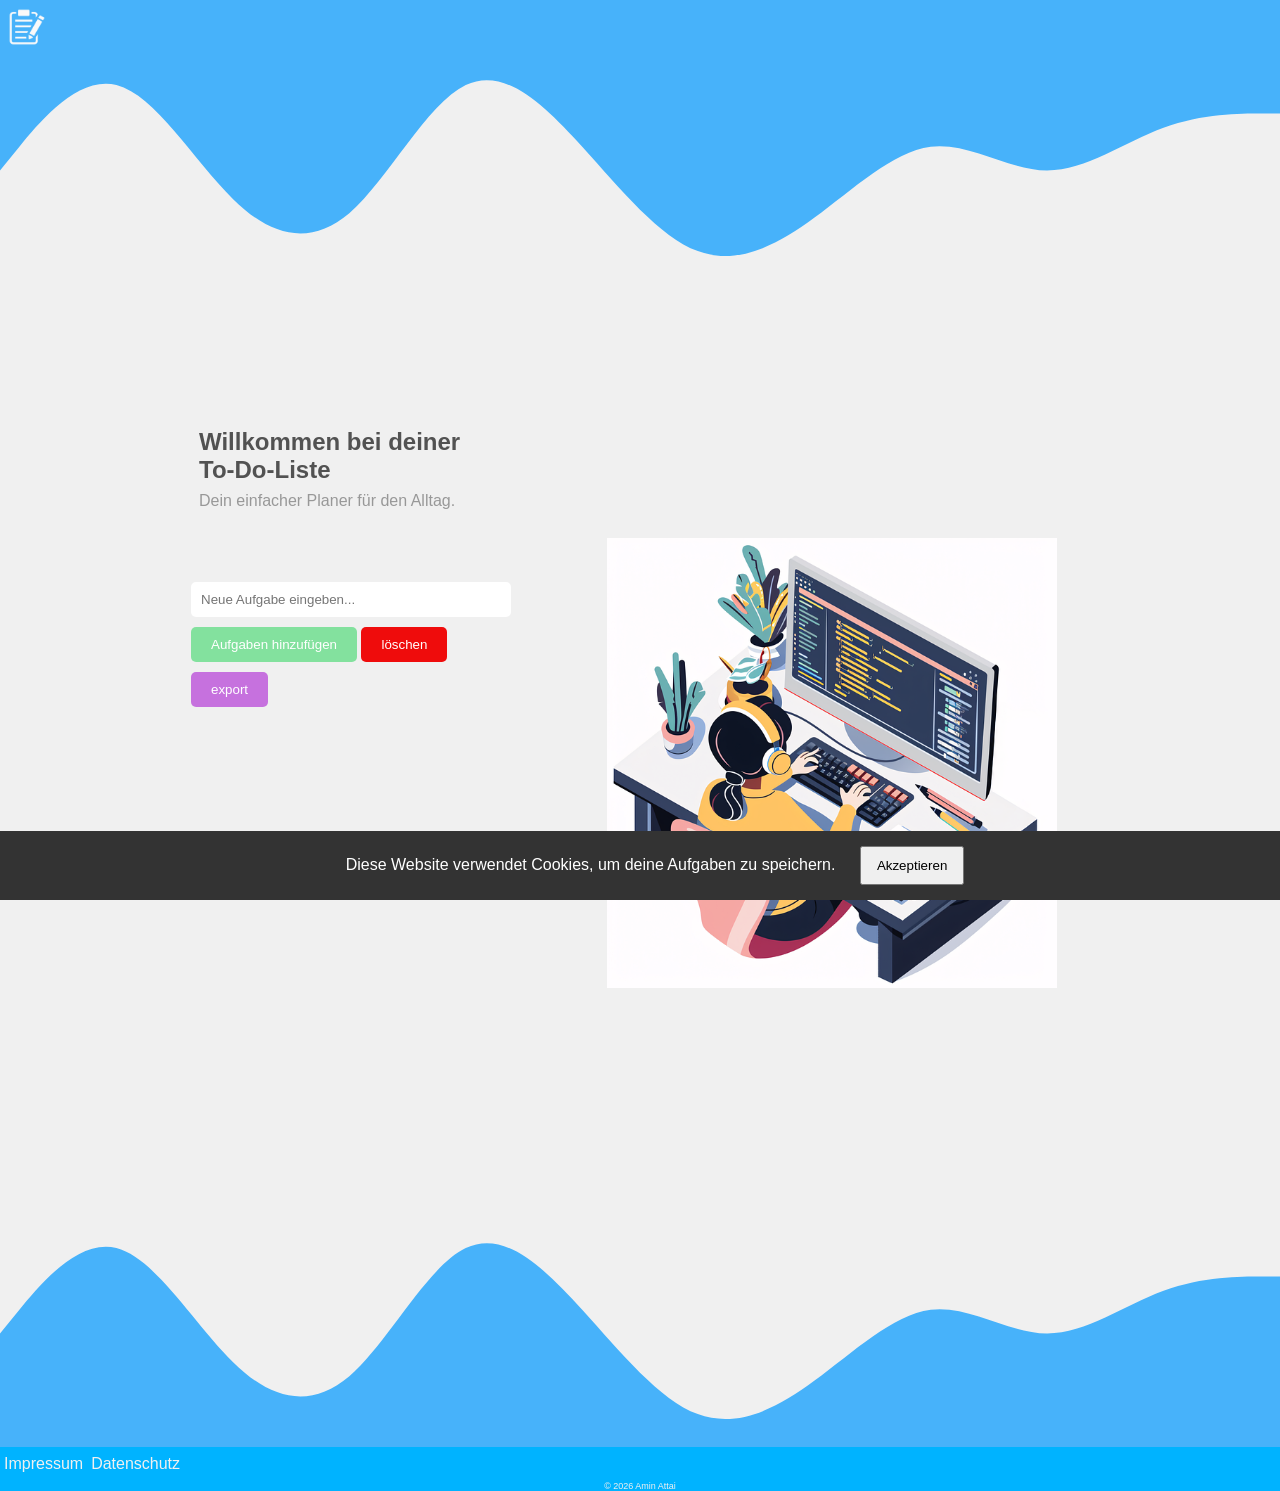
<file: index.html>
<!DOCTYPE html>
<html lang="de">

<head>
    <meta charset="UTF-8">
    <meta name="viewport" content="width=device-width, initial-scale=1.0">
    <title>Meine To-Do-Liste</title>
    <link rel="stylesheet" href="styleHome.css">
</head>

<body>
    <article class="contant">
        <div class="topHead">
            <img class="logo" src="img/LogoMakr-61gwxy.png" alt="">
            <img class="wave" src="img/wave.svg" alt="">

        </div>

        <div class="text_left_right">

            <div class="text_lücke">
                <h1>Willkommen bei deiner <br> To-Do-Liste</h1>
                <p>Dein einfacher Planer für den Alltag.</p>

                <ul id="myTodos"></ul>

                <form action="" onsubmit="addTodo(); return false;">
                    <input class="word" type="text" required id="todoField" placeholder="Neue Aufgabe eingeben...">
                    <button class="ok" type="submit">Aufgaben hinzufügen</button>
                    <button type="button" class="löschen" onclick="deleteTodo()">löschen</button>
                    <button type="button" class="export" onclick="exportTodos()">export</button>
                </form>
            </div>

            <img class="foto" src="img/coding.png" alt="">
        </div>


        <img class="wave-down" src="img/wave (1).svg" alt="">

    </article>


    <div id="cookie-banner"
        style="position: fixed; bottom: 0; left: 0; width: 100%; background: #333; color: white; padding: 15px; text-align: center;">
        Diese Website verwendet Cookies, um deine Aufgaben zu speichern. <button onclick="acceptCookies()"
            style="margin-left: 20px; padding: 10px 15px;">Akzeptieren</button>
    </div>
    <div class="erklärungen">
        <a href="impressum.html">Impressum</a>
        <a href="datenschutzerklärung.html">Datenschutz</a>
    </div>

    <footer>&copy; 2026 Amin Attai</footer>

    <script src="script.js"></script>
</body>

</html>
</file>
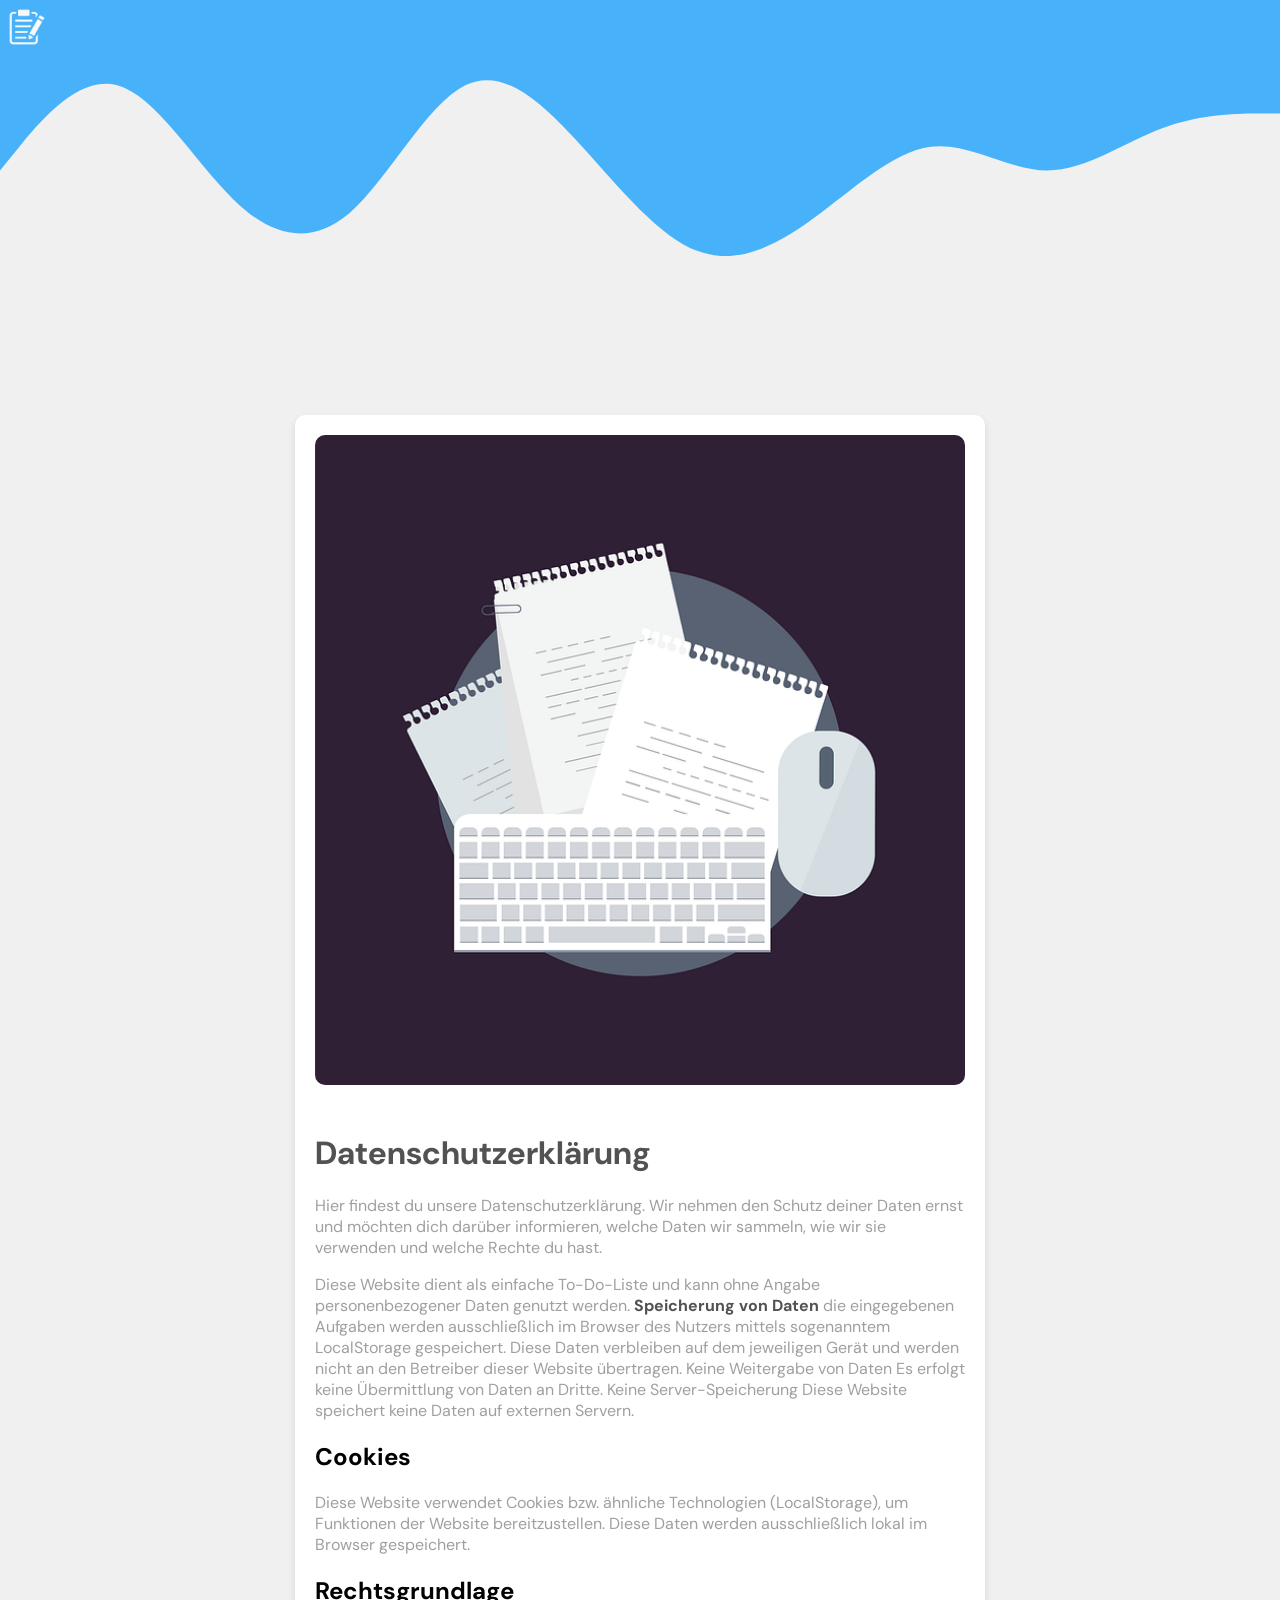
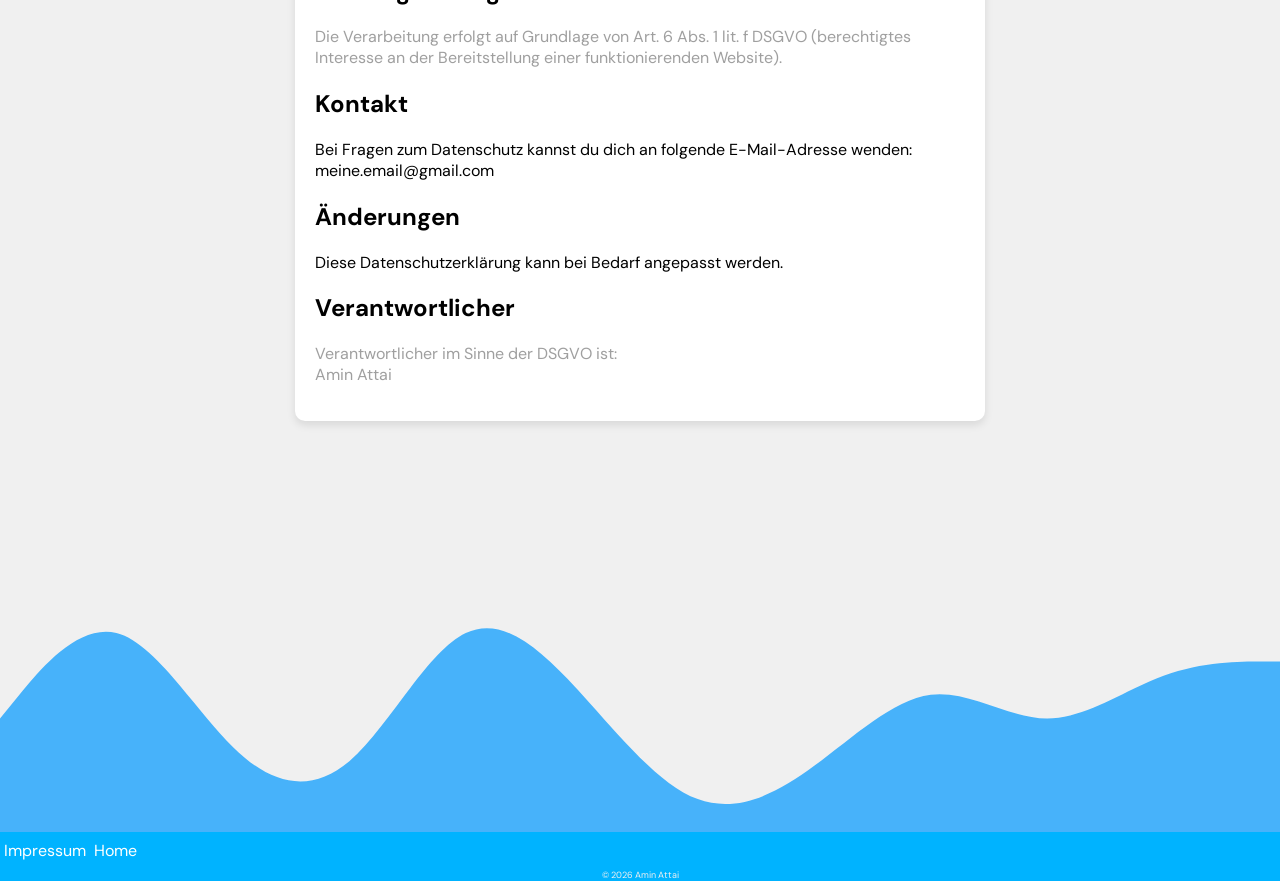
<file: datenschutzerklärung.html>
<!DOCTYPE html>
<html lang="de">

<head>
    <meta charset="UTF-8">
    <meta name="viewport" content="width=device-width, initial-scale=1.0">
    <title>Datenschutzerklärung</title>
    <link rel="stylesheet" href="datenschutz.css">
    <link rel="preconnect" href="https://fonts.googleapis.com">
    <link rel="preconnect" href="https://fonts.gstatic.com" crossorigin>
    <link
        href="https://fonts.googleapis.com/css2?family=DM+Sans:ital,opsz,wght@0,9..40,100..1000;1,9..40,100..1000&display=swap"
        rel="stylesheet">

</head>

<body>

    <div>
        <img class="wave" src="img/wave.svg" alt="">
        <img class="logo" src="img/LogoMakr-61gwxy.png" alt="">
    </div>
    <div class="mainText">
        <img class="mainFoto" src="img/megan_rexazin_conde-paperwork-5000691_640.png" alt="">


        <h1>Datenschutzerklärung</h1>
        <p>Hier findest du unsere Datenschutzerklärung. Wir nehmen den Schutz deiner Daten ernst und möchten dich
            darüber
            informieren, welche Daten wir sammeln, wie wir sie verwenden und welche Rechte du hast.
        </p>
        <p>
            Diese Website dient als einfache To-Do-Liste und kann ohne Angabe personenbezogener Daten genutzt werden.

            <strong>Speicherung von Daten</strong>
            die eingegebenen Aufgaben werden ausschließlich im Browser des Nutzers mittels sogenanntem LocalStorage
            gespeichert. Diese Daten verbleiben auf dem jeweiligen Gerät und werden nicht an den Betreiber dieser
            Website
            übertragen.

            Keine Weitergabe von Daten
            Es erfolgt keine Übermittlung von Daten an Dritte.

            Keine Server-Speicherung
            Diese Website speichert keine Daten auf externen Servern.
        </p>
        <h2>Cookies</h2>
        <p>
            Diese Website verwendet Cookies bzw. ähnliche Technologien (LocalStorage), um Funktionen der Website
            bereitzustellen. Diese Daten werden ausschließlich lokal im Browser gespeichert.
        </p>
        <h2>Rechtsgrundlage</h2>
        <p>
            Die Verarbeitung erfolgt auf Grundlage von Art. 6 Abs. 1 lit. f DSGVO (berechtigtes Interesse an der
            Bereitstellung einer funktionierenden Website).
        </p>

        <h2>Kontakt</h2>
        Bei Fragen zum Datenschutz kannst du dich an folgende E-Mail-Adresse wenden:
        meine.email@gmail.com

        <h2>Änderungen</h2>
        Diese Datenschutzerklärung kann bei Bedarf angepasst werden.
        <h2>Verantwortlicher</h2>
        <p>Verantwortlicher im Sinne der DSGVO ist: <br>Amin Attai</p>
    </div>
    <img class="wave-down" src="img/wave (1).svg" alt="">
    <div class="nav">
        <a href="impressum.html">Impressum</a>
        <a href="index.html">Home</a>
    </div>
    <footer>&copy; 2026 Amin Attai</footer>

</body>

</html>
</file>
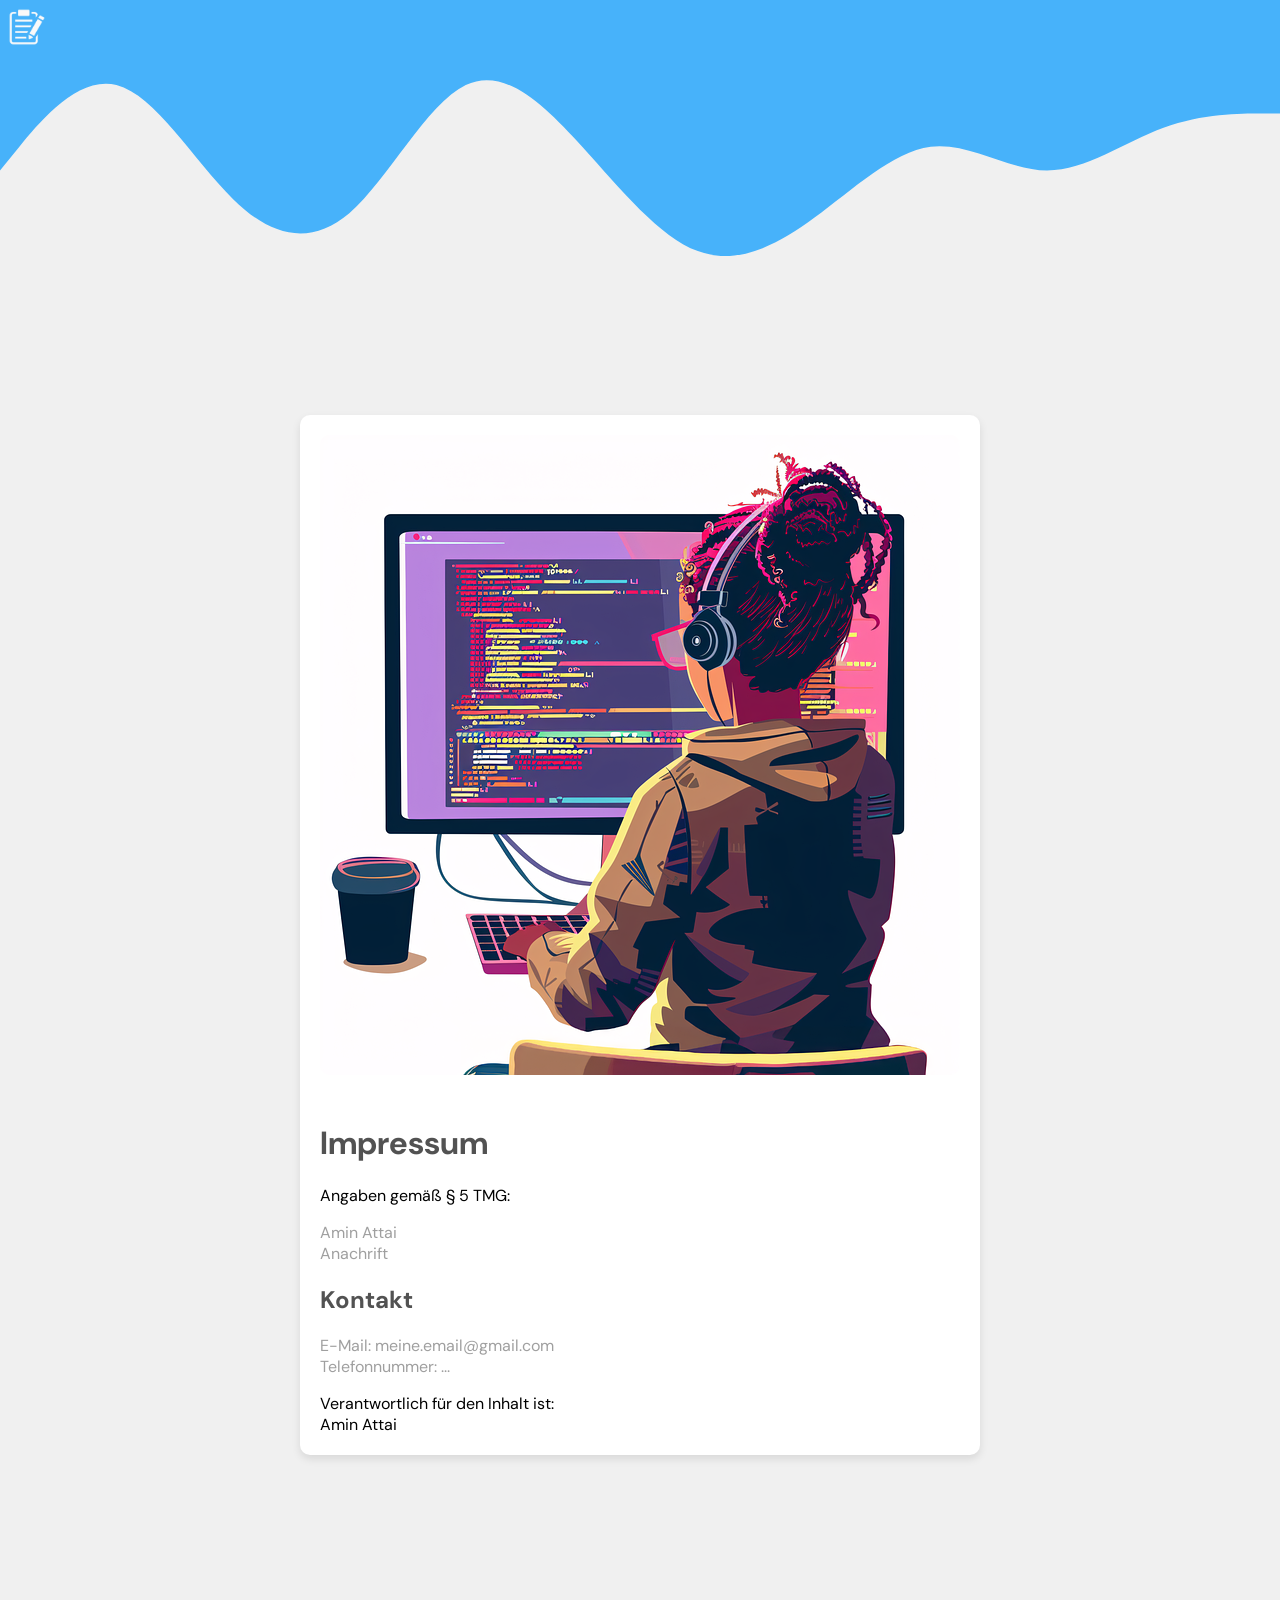
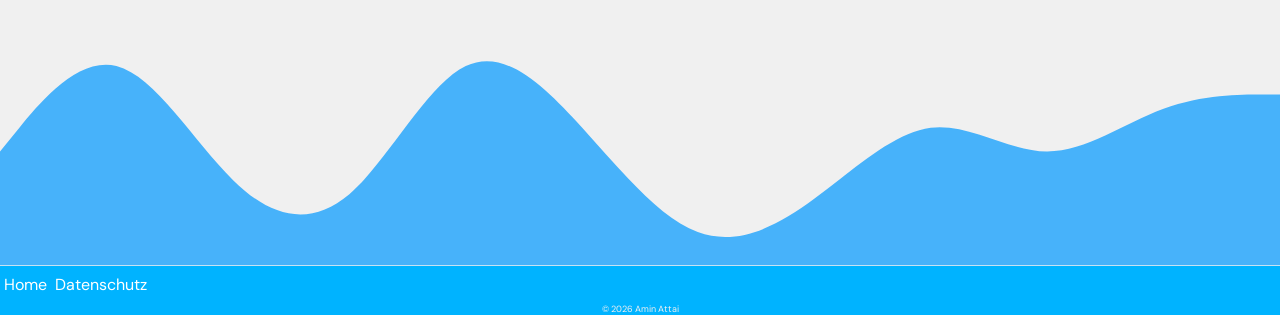
<file: impressum.html>
<!DOCTYPE html>
<html lang="de">

<head>
    <meta charset="UTF-8">
    <meta name="viewport" content="width=device-width, initial-scale=1.0">
    <title>Impressum</title>
    <link rel="stylesheet" href="impressum.css">
    <link rel="preconnect" href="https://fonts.googleapis.com">
    <link rel="preconnect" href="https://fonts.gstatic.com" crossorigin>
    <link
        href="https://fonts.googleapis.com/css2?family=DM+Sans:ital,opsz,wght@0,9..40,100..1000;1,9..40,100..1000&display=swap"
        rel="stylesheet">

</head>

<body>

    <div>
        <img class="logo" src="img/LogoMakr-61gwxy.png" alt="">
        <img class="wave" src="img/wave.svg" alt="">
    </div>
    <div class="mainText">
        <img class="girlCoding" src="img/tylijura-ai-generated-8775232_640.png" alt="">

        <h1>Impressum</h1>


        Angaben gemäß § 5 TMG:
        <p>
            Amin Attai <br>
            Anachrift
        </p>
        <h2>Kontakt</h2>
        <p>
            E-Mail: meine.email@gmail.com <br>
            Telefonnummer: ...
        </p>
        Verantwortlich für den Inhalt ist: <br>
        Amin Attai
    </div>

    <img class="waveDown" src="img/wave (1).svg" alt="">
    <div class="nav">
        <a href="index.html">Home</a>
        <a href="datenschutzerklärung.html">Datenschutz</a>
    </div>

    <footer>&copy; 2026 Amin Attai</footer>

</body>

</html>
</file>
<file: styleHome.css>
.foto {
    width: 350px;
    margin-top: 64px;
}

* {
    font-family: 'Gill Sans', 'Gill Sans MT', Calibri, 'Trebuchet MS', sans-serif;
}

body {
    background-color: #f0f0f0;
    margin: 0%;
    display: flex;
    flex-direction: column;
    justify-content: center;
    align-content: center;
}


.contant {
    margin: 0%;
}

.topHead {
    margin: 0%;

}

.wave {
    display: flex;
    justify-self: center;
    align-items: center;
    margin-bottom: 80px;
    width: 100%;
    object-fit: cover;
    z-index: -1;
}

.wave-down {
    display: flex;
    justify-self: center;
    align-items: center;
    width: 100%;
    margin-bottom: 0px;
    margin-left: 0px;
    margin-top: 80px;
    object-fit: cover;
    z-index: -1;
}

.erklärungen {
    background-color: #00b3ff;
    display: flex;
    flex-direction: row;
    margin: 0%;
}

a {
    color: #f0f0f0;
    text-decoration: none;
    padding: 8px 4px;
}

a:hover {
    text-decoration: underline;
}


.logo {
    width: 5%;
    position: absolute;
    top: 8px;
    left: 8px;
}

.text_lücke {
    display: flex;
    flex-direction: column;
    margin: 0px 16px;
}

form {
    gap: 8px;
    margin-top: 32px;
}

h1 {
    color: #525252;
    margin-bottom: 0px;
}

p {
    color: #5252528d;
    margin-top: 0px;
}

.word {
    padding: 10px;
    border: none;
    width: 300px;
    size: cover;
    border-radius: 5px;
}

.word:focus {
    outline: none;
    box-shadow: 0 0 4px #08cf40;
}

.ok {
    color: white;
    background-color: #08cf4077;
    border: none;
    border-radius: 5px;
    margin-top: 10px;
    padding: 10px 20px;
    cursor: pointer;
}

.ok:hover {
    background-color: #08cf40a0;
    text-decoration: none;
}

.löschen {
    color: white;
    background-color: #ef0606f8;
    border: none;
    border-radius: 5px;
    margin-top: 10px;
    padding: 10px 20px;
    cursor: pointer;
}

.löschen:hover {
    background-color: #ef0606a0;
    text-decoration: none;
}

.export {
    color: white;
    background-color: #a408cf8b;
    border: none;
    border-radius: 5px;
    margin-top: 10px;
    padding: 10px 20px;
    cursor: pointer;
}

.export:hover {
    background-color: #a408cfa0;
    text-decoration: none;
}

footer {
    color: #f0f0f0;
    background-color: #00b3ff;
    display: flex;
    flex-direction: row;
    justify-content: center;
    font-size: xx-small;
}

.text_left_right {
    max-width: 350px;
    margin: auto;
}

@media(min-width:800px) {

    .foto {
        width: 450px;
        margin: 110px 64px;
    }

    .text_left_right {
        max-width: 600px;
        padding: 32px;
        display: flex;
        justify-content: center;
    }

    .logo {
        width: 4%;
    }

    h1 {
        margin: 0px 8px;
    }

    p {
        margin: 8px;
    }

    .text_lücke {
        margin: 0px 32px;
    }

}

@media(min-width:1200px) {
    .text_left_right {
        max-width: 650px;
        padding: 64px;
        display: flex;
        flex-direction: row;
        justify-content: center;
    }


    .logo {
        width: 3%;
    }

    .wave-down {
        margin: 0%;
    }

}
</file>
<file: datenschutz.css>
body {
    font-family: 'DM Sans', sans-serif;
    background-color: #f0f0f0;
    display: flex;
    flex-direction: column;
    justify-content: center;
    align-content: center;
    margin: 0;
}

strong {
    color: #525252;
}

h1 {
    color: #525252;
}

p {
    color: #5252528d;
}

.wave {
    margin: 0px 0px 80px 0px;
    width: 100%;
    object-fit: cover;
    z-index: -1;
}

.wave-down {
    margin: 80px 0px 0px 0px;
    width: 100%;
    object-fit: cover;
    z-index: -1;

}

footer {
    color: #f0f0f0;
    background-color: #00b3ff;
    font-size: xx-small;
    display: flex;
    justify-content: center;
}

.nav {
    background-color: #00b3ff;
    text-decoration: none;
    display: flex;
    flex-direction: row;
    margin: 0%;
}

a {
    color: #ffffff;
    text-decoration: none;
    padding: 8px 4px;
}

a:hover {
    text-decoration: underline;

}

.logo {
    position: absolute;
    top: 8px;
    left: 8px;
    width: 5%;
}

.mainText {
    margin: auto;
    max-width: 350px;
    padding: 20px;
    background-color: #ffffff;
    border-radius: 10px;
    box-shadow: 0 4px 8px rgba(0, 0, 0, 0.1);
}

.mainFoto {
    width: 100%;
    height: auto;
    border-radius: 10px;
    margin-bottom: 20px;
}

@media(min-width:800px) {
    .mainText {
        max-width: 600px;
    }

    .logo {
        width: 4%;
    }

    .wave {
        margin-bottom: 126px;
    }

    .wave-down {
        margin-top: 126px;
    }
}

@media(min-width:1200px) {
    .mainText {
        max-width: 650px;
    }

    .logo {
        width: 3%;
    }
}
</file>
<file: impressum.css>
body {
    font-family: 'DM Sans', sans-serif;
    background-color: #f0f0f0;
    display: flex;
    flex-direction: column;
    justify-content: center;
    align-content: center;
    margin: 0;

}

h1 {
    color: #525252;

}

h2 {
    color: #525252;
}

p {
    color: #5252528d;
}

.wave {
    margin: 0px 0px 80px 0px;
    width: 100%;
    height: 20%;
    object-fit: cover;
    z-index: -1;
}

.waveDown {
    margin: 80px 0px 0px 0px;
    width: 100%;
    object-fit: cover;
    height: 20%;
    z-index: -1;
}

.logo {
    position: absolute;
    top: 8px;
    left: 8px;
    width: 5%;
}

.nav {
    text-decoration: none;
    background-color: #00b3ff;
    display: flex;
    flex-direction: row;
    margin: 0%;

}

footer {
    margin: 0%;
    color: #f0f0f0;
    background-color: #00b3ff;
    font-size: xx-small;
    display: flex;
    justify-content: center;
}

a {
    color: #ffffff;
    text-decoration: none;
    padding: 8px 4px;
}

a:hover {
    text-decoration: underline;
}

.mainText {
    max-width: 350px;
    margin: 0 auto;
    padding: 20px;
    background-color: #ffffff;
    border-radius: 10px;
    box-shadow: 0 4px 8px rgba(0, 0, 0, 0.1);
}

.girlCoding {
    width: 100%;
    height: auto;
    border-radius: 10px;
    margin-bottom: 20px;
}

@media(min-width:800px) {
    .mainText {
        max-width: 600px;
    }

    .logo {
        width: 4%;
    }

    .wave {
        margin-bottom: 126px;
    }

    .waveDown {
        margin-top: 126px;

    }
}

@media(min-width:1200px) {
    .mainText {
        max-width: 650px;
    }

    .logo {
        width: 3%;
    }

}
</file>
